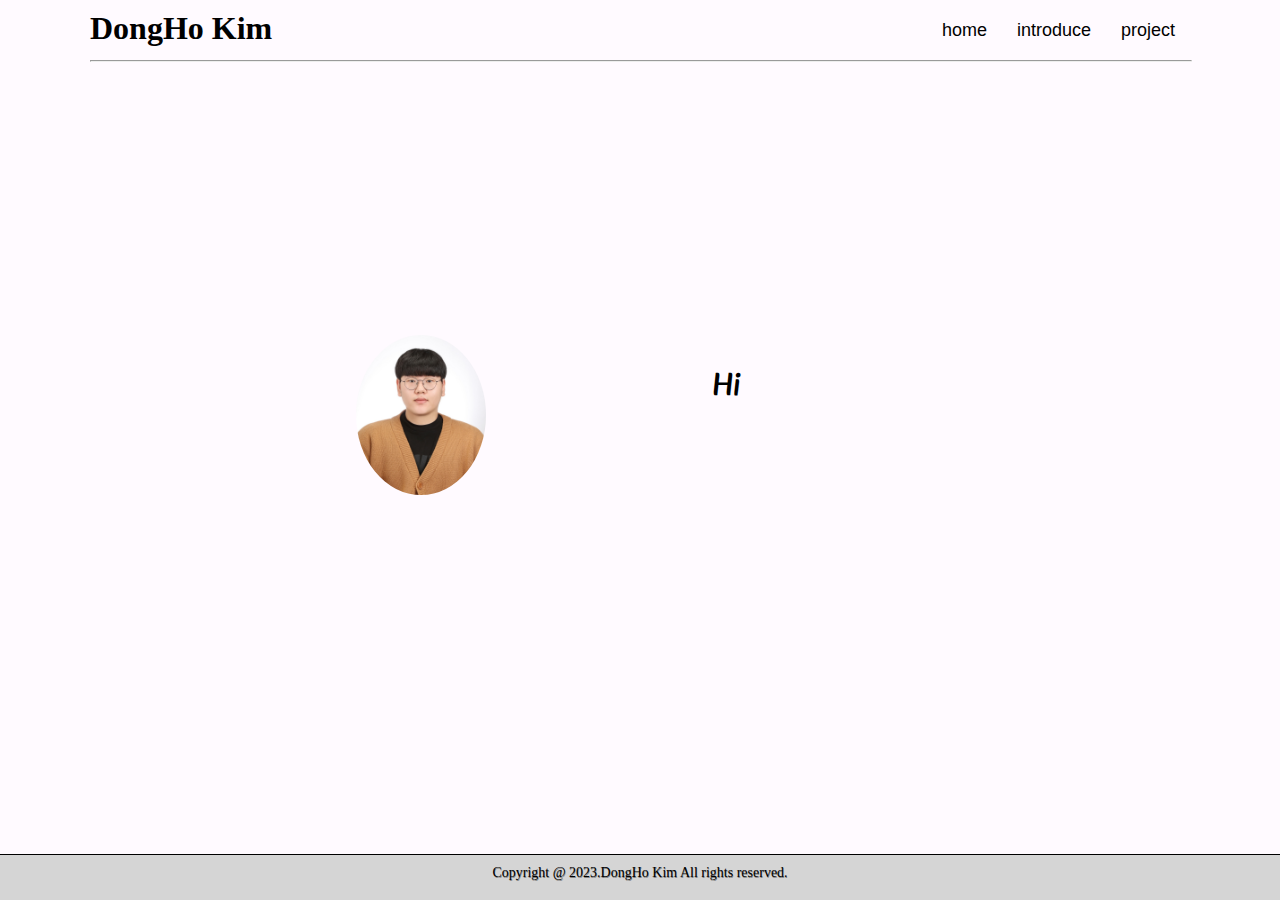
<file: home.html>
<!DOCTYPE html>
<html>
    <head>
        <title>자기소개:home</title>
        <meta name="viewport" content="width=device, user-scalable=no, initial-scale=1">
        <link rel="stylesheet" href="work.css">
        <script src="https://code.jquery.com/jquery-3.1.0.js"></script>
        <script src="work.js"></script>
        <link href="https://fonts.googleapis.com/css2?family=Alkatra&display=swap" rel="stylesheet">
    </head>
    <body>
        <div class="body-wrapper">
            <header><h1 id="name">DongHo Kim</h1></header>
            <nav>
                <div class="nav_content">
                    <div class="nav_item project"><button type="button" onclick="location.href='project.html'">project</button></div>
                    <div class="nav_item introduce"><button type="button" onclick="location.href='introduce.html'">introduce</button></div>
                    <div class="nav_item home"><button type="button" onclick="location.href='home.html'">home</button></div>
                </div>
            </nav>
            <hr>
            <div class="welcome text-center">
                <div class="rimg">
                    <img class="me3" src="me3.jpg">
                </div>
                <div class="weltext">
                    <p class="text"></p>
                </div>
                <script>
                    const content = "Hi!! This is Kim Dongho's self-introduction page.";
                    const text = document.querySelector(".text");
                    let i = 0;
        
                    function typing(){
                        text.textContent += content[i++];
                        if (i > content.length) {
                            text.textContent = "";
                            i = 0;
                        }
                    };
                    setInterval(typing, 300)
                </script>
            </div>
            <footer>
                <p class="text-center cp">Copyright @ 2023.DongHo Kim All rights reserved.</p>
            </footer>
        </div>
    </body>
</html>
</file>
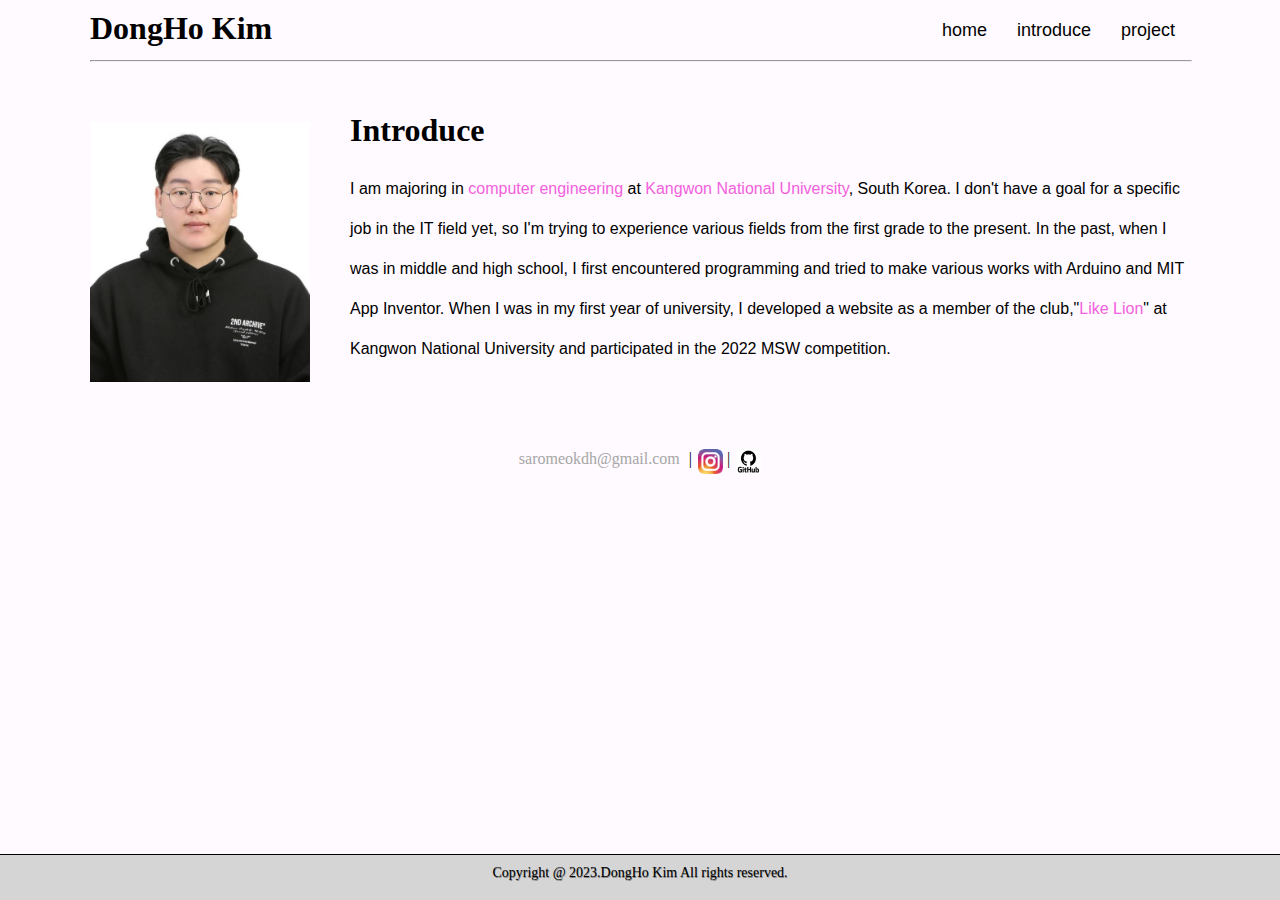
<file: introduce.html>
<!DOCTYPE html>
<html>
    <head>
        <title>자기소개:introduce</title>
        <meta name="viewport" content="width=device, user-scalable=no, initial-scale=1">
        <script src="https://code.jquery.com/jquery-3.1.0.js"></script>
        <link rel="stylesheet" href="work.css">
        <script src="work.js"></script>
        <style>
            @media screen and (max-width: 767px){
                footer{height: 25px;}
                .info{margin-bottom: 20px;}
                .ig{width: 150px; height: 170px;}
            } 
        </style>
    </head>
    <body>
        <div class="body-wrapper">
            <header><h1 id="name">DongHo Kim</h1></header>
            <nav>
                <div class="nav_content">
                    <div class="nav_item project"><button type="button" onclick="location.href='project.html'">project</button></div>
                    <div class="nav_item introduce"><button type="button" onclick="location.href='introduce.html'">introduce</button></div>
                    <div class="nav_item home"><button type="button" onclick="location.href='home.html'">home</button></div>
                </div>
            </nav>
            <hr>
            <div class="body-content">
                <section>
                    <div class="content">
                        <img class="myimg ig"src="me2.jpg" width="220px" height="220px"alt="김동호">
                        <img class="myimg2 ig"src="me.jpg" width="220px" height="220px"alt="김동호">
                        <h1 class="intro">Introduce</h1>
                        <p class="main-content">I am majoring in <a class="acolor"href="https://cse.kangwon.ac.kr/cse/index.do">computer engineering</a> at <a class="acolor"href="https://wwwk.kangwon.ac.kr/www/index.do">Kangwon National University</a>, South Korea.
                            I don't have a goal for a specific job in the IT field yet, so I'm trying to experience various fields from the first grade to the present.
                            In the past, when I was in middle and high school, I first encountered programming and tried to make various works with Arduino and MIT App Inventor.
                            When I was in my first year of university, I developed a website as a member of the club,"<a class="acolor"href="https://www.likelion.net/">Like Lion</a>" at Kangwon National University and participated in the 2022 MSW competition.
                        </p>
                    </div>
                    <div class="info text-center">
                        <div class="email">
                            <a class="emailfont"href="mailto:saromeokdh@gmail.com">saromeokdh@gmail.com</a> 
                        </div>
                        |
                        <div class="sns">
                            <a href="https://www.instagram.com/kdh_1205.zz/"><img class="sns"src="insta.png"></a>
                        </div>
                        |
                        <div class="sns">
                            <a href="https://github.com/NoobKDH"><img class="sns" src="git.PNG"></a>
                        </div>
                    </div>
                </section>
            </div>
            <footer>
                <p class="text-center cp">Copyright @ 2023.DongHo Kim All rights reserved.</p>
            </footer>
        </div>
    </body>
</html>
</file>
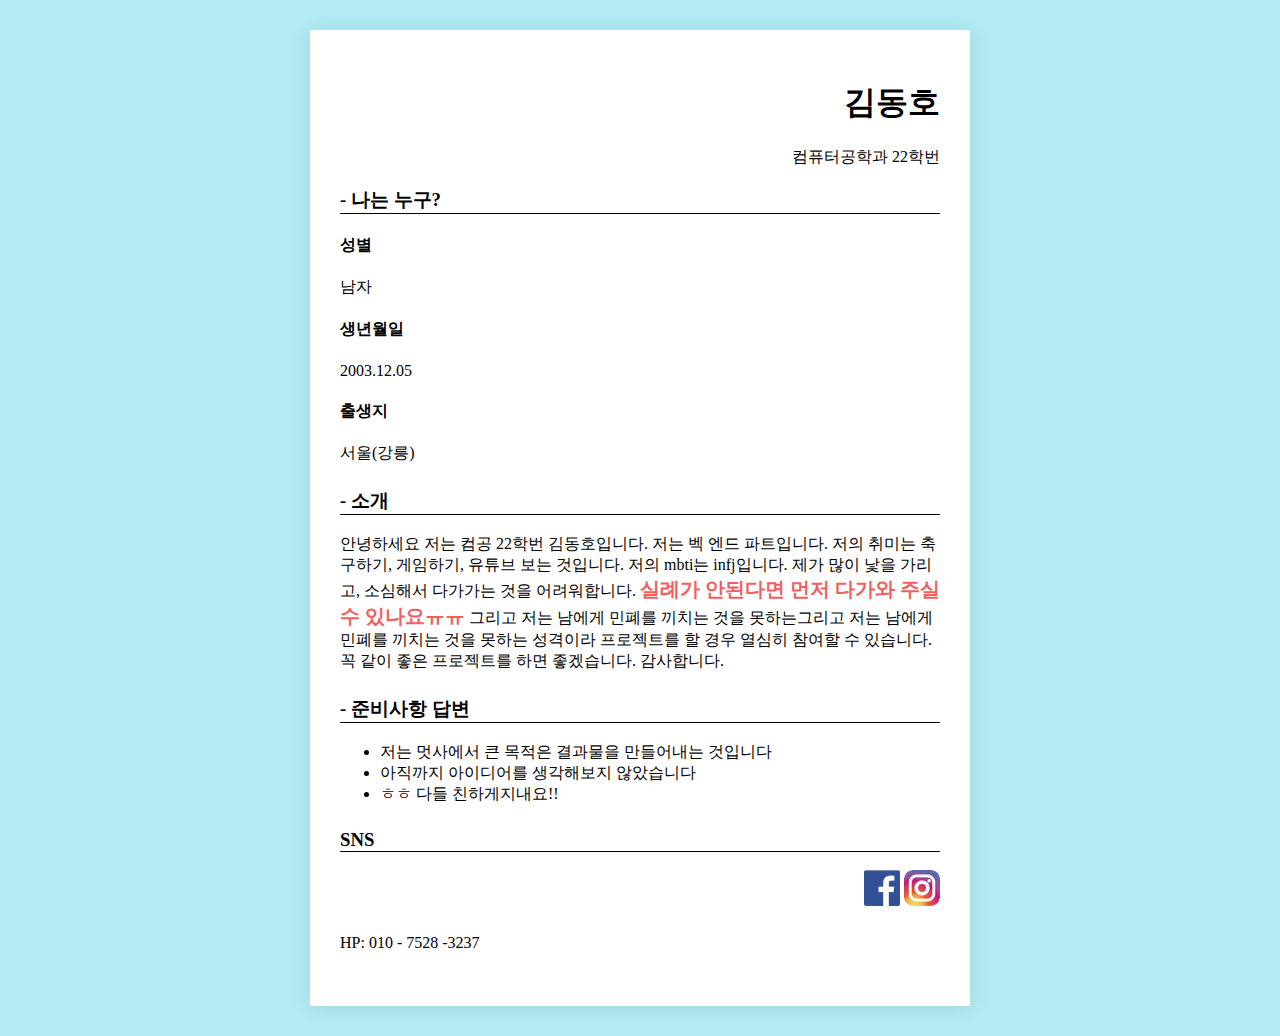
<file: pastintroduce.html>
<!DOCTYPE html>
<!-- saved from url=(0288)file:///C:/Users/sarom/OneDrive/%EB%B0%94%ED%83%95%20%ED%99%94%EB%A9%B4/%EA%B0%95%EC%9B%90%EB%8C%801%ED%95%99%EB%85%84/1%ED%95%99%EA%B8%B0%20%ED%99%9C%EB%8F%99%EC%9E%90%EB%A3%8C/%EC%BD%94%EB%93%9C%EB%9D%BC%EC%9D%B4%EC%96%B8/%EB%82%98%EC%9D%98html/%EC%9E%90%EA%B8%B0%EC%86%8C%EA%B0%9C.html -->
<html><head><meta http-equiv="Content-Type" content="text/html; charset=UTF-8">
		
		<title>간단 자기 소개</title>
		<style>
			.f {
				font-size: 20px;
				font-weight: bold;
				color: #F15F5F;
			}
			body {
				background-color: #B2EBF4;
			}
			.main{
				background-color: white;
				width:  600px;
				padding: 30px;
				margin: 30px;
				margin-left: auto;
				margin-right: auto;
				boder: thick double black;
				box-shadow: 0 1px 20px 0 rgba(0,0,0,0.1);
			}

			.name-box {
				text-align:  right;
				boder: 1px ;
			}

			}
			h1 {
				font-size:36px;
				font-weight:bold;
				font-style: italic;
			}
			h3 {
				border-bottom: 1px solid black;
				text-align: left;
			}
			.a {
			}
			section {
				margin-bottom: 24px;

			}
			.sns-wrap {
				text-align: right;
			}
			.sns-img {

				width: 5;
				height: 5;
			}
		</style>
	</head>
	<body>
		<div class="main">
			<div class="name-box">
				<h1>김동호</h1>
				<p> 컴퓨터공학과 22학번</p>
				<!--img class="a" src="kdh.jpg" width="150" height="150"-->
			</div>
			<section>
				<div class="me">
					<h3>- 나는 누구?</h3>
						<h4>성별</h4>
							<p>남자</p>
						<h4>생년월일</h4>
							<p>2003.12.05</p>
						<h4>출생지</h4>
							<p>서울(강릉)</p>
				</div>
			</section>
			<section>
				<div class="hab">
					<h3>- 소개</h3>
						<p>안녕하세요 저는 컴공 22학번 김동호입니다. 저는 벡 엔드 파트입니다. 저의 취미는 축구하기, 게임하기, 유튜브 보는 것입니다. 저의 mbti는 infj입니다. 제가 많이 낯을 가리고, 소심해서 다가가는 것을 어려워합니다. <span class="f">실례가 안된다면 먼저 다가와 주실수 있나요ㅠㅠ</span> 그리고 저는 남에게 민폐를 끼치는 것을 못하는그리고 저는 남에게 민폐를 끼치는 것을 못하는 성격이라 프로젝트를 할 경우 열심히 참여할 수 있습니다. 꼭 같이 좋은 프로젝트를 하면 좋겠습니다. 감사합니다.
						</p> 
				</div>
			</section>

	
			<section>
				<div class="c">
				<h3>- 준비사항 답변</h3>
					<ul>
						<li>저는 멋사에서 큰 목적은 결과물을 만들어내는 것입니다</li>
						<li>아직까지 아이디어를 생각해보지 않았습니다</li>
						<li>ㅎㅎ 다들 친하게지내요!!</li>
					</ul>
				</div>
			</section>

			<section>
				<div class="sns-wrap">
				<h3>SNS</h3>
					<a href="http://facebook.com/profile.php?id=100014274045651"><img class="sns-img" src="facebook.png"></a>
					<a href="http://instagram.com/kdh_1205.zz/"><img class="sns-img" src="insta.png"></a>
					<!--a href="https://github.com/NoobKDH"><img class="sns-img" src="github.png"></a-->
				</div>
			</section>
			<section>
				<p>HP: 010 - 7528 -3237</p>
			</section>
		</div>

	
</body></html>
</file>
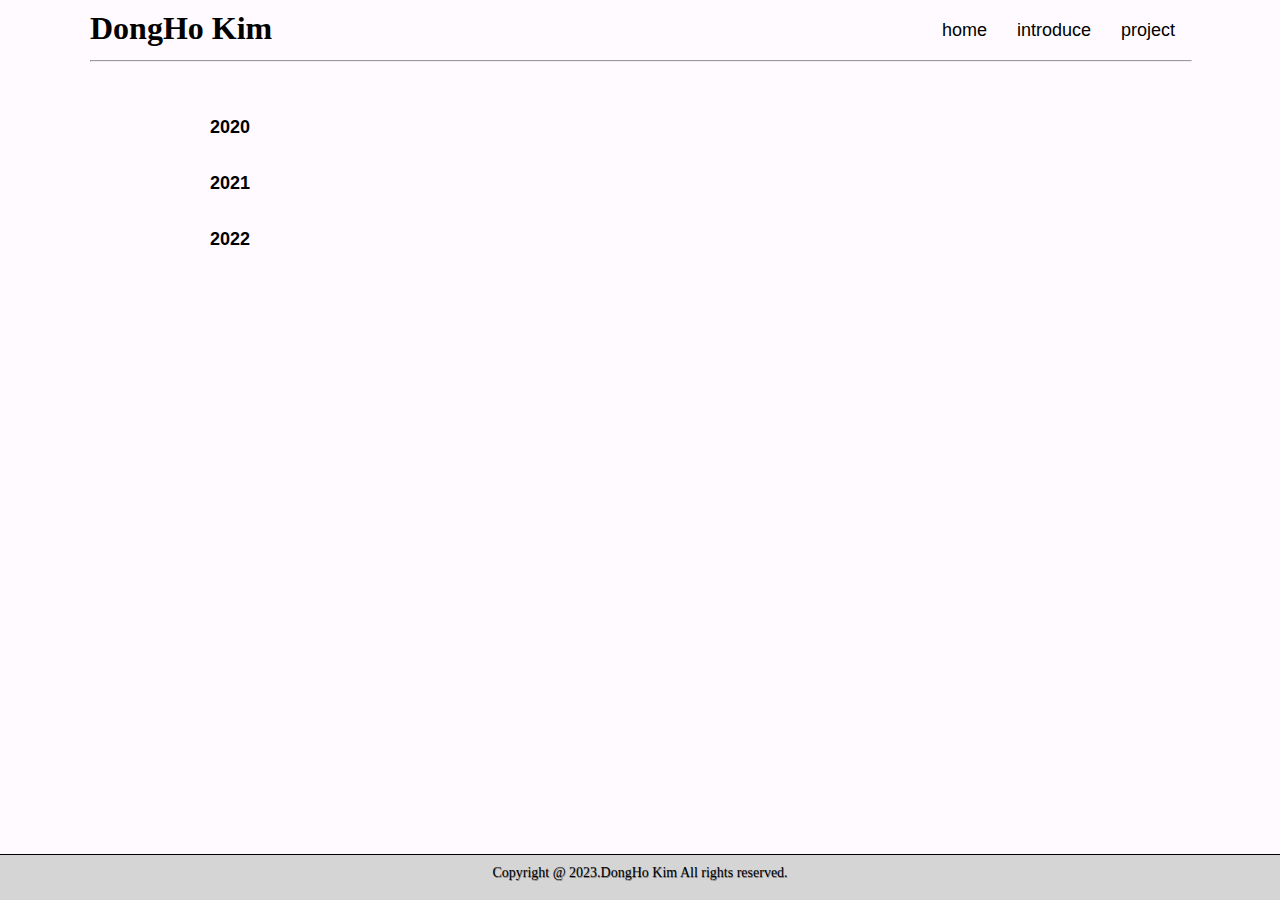
<file: project.html>
<!DOCTYPE html>
<html>
    <head>
        <title>자기소개:project</title>
        <meta name="viewport" content="width=device, user-scalable=no, initial-scale=1">
        <script src="https://code.jquery.com/jquery-3.1.0.js"></script>
        <link rel="stylesheet" href="work.css">
        <script src="work.js"></script>
        <style>
            p{
                margin-top: 10px;
            }
            .acolor{font-size: 20px;}
            @media screen and (max-width: 767px){
                .project-content{margin-left: -50px; margin-top: -3px;}
                .high2{width: auto; margin-right: 20px;}
                .high3{width: auto; margin-right: 20px;}
                .collge1{width: auto; margin-right: 20px;}
                h4{font-size: 15px;}
                .pw{font-size: 15px;}
                .ymd{font-size: 10px;}
            } 
        </style>
    </head>
    <body>
        <div class="body-wrapper">
            <header><h1 id="name">DongHo Kim</h1></header>
            <nav>
                <div class="nav_content">
                    <div class="nav_item project"><button type="button" onclick="location.href='project.html'">project</button></div>
                    <div class="nav_item introduce"><button type="button" onclick="location.href='introduce.html'">introduce</button></div>
                    <div class="nav_item home"><button type="button" onclick="location.href='home.html'">home</button></div>
                </div>
            </nav>
            <hr>
            <div class="project-content">
                <button class="2020"><h4>2020</h4></button>
                <div id="panel3">
                    <table class="high2">
                        <tr>
                            <td class="arduino">
                                <a class="acolor"href="https://1drv.ms/b/s!Al8i8cn8f4j5hdV3ZE_AR52323iizw?e=mLS46X">
                                    <p class="pw">"Portable Fine Dust Meter with 3D Print(Arduino)"</p>
                                </a>
                                <br>
                                <em class="ymd">Made on November 7th, 2020</em>
                            </td>
                        </tr>
                </table>
                </div>
                <br>
                <button class="2021"><h4>2021</h4></button>
                <div id="panel1">
                    <table class="high3">
                        <tr>
                            <td class="mit">
                                <a class="acolor"href="https://1drv.ms/b/s!Al8i8cn8f4j5hdV200J8QaucdC_huw?e=SbeROh">
                                    <p class="pw">"Heavy drinking prevention apps (MIT App Inventor)"</p>
                                </a>
                                <br>
                                <em class="ymd">Made on July 23th, 2021</em>
                            </td>
                        </tr>
                </table>
                </div>
                <br>
                <button class="2022"><h4>2022</h4></button>
                <div id="panel2">
                    <table class="collge1">
                        <tr>
                            <td class="c1-html">
                                <a class="acolor"href="pastintroduce.html">
                                    <p class="pw">"Brief self-introduction: Web programming first practice"</p>
                                </a>
                                <br>
                                <em class="ymd">Made on April 7, 2022</em>
                            </td>
                        </tr>
                        <tr>
                            <td class="c1-msw">
                                <a class="acolor" href="https://maplestoryworlds.nexon.com/ko/play/fb3e915d27cd4689838cebf297fff407/"><p class="pw">"2022 MapleStory Worlds SUPER HACKATHON"</p></a>
                                <br>
                                <a class="pdfcolor" href="https://1drv.ms/b/s!Al8i8cn8f4j5hIpbo1jT8ScCkJAIew?e=aZNMLw"><p class="pw">Project Introduction(PDF)</p></a>
                                <br>
                                <em class="ymd">Made on November 25, 2022</em>
                            </td>
                        </tr>
                    </table>
                </div>
            </div>
        </div>
        <footer>
            <p class="text-center cp">Copyright @ 2023.DongHo Kim All rights reserved.</p>
        </footer>
    </body>
</html>
</file>
<file: work.css>
*{margin: 0; padding:0;}
            body {
                margin: 0 auto; width: 1100px; height: 100%; padding:0;
                background-color: #FFFAFF;
            }
            .text-center{
                text-align: center;
            }
            #name{
                margin-top: 10px;
                font-family: 'Times New Roman', Times, serif ;
            }
            
            nav{
                float: right;

                height: 60px;
            }
            header{
                display: inline-block;
            }
            hr{
                width: 100%;
            }
            .nav_content{
                overflow: hidden;
                
            }
            button{
                margin-top: 5px;
                background: none;
                border:none;
                font-size: 18px;
                font-family:Verdana, Geneva, Tahoma, sans-serif;
            }
            div.nav_item{
                
                float: right;
                margin:5px;
                padding: 10px;
            }
            .body-content{
                margin-top: 30px;
            }
            section{
                margin-top: 50px;
            }
            img{
                float: left;
                margin-top: 10px;
                margin-right: 40px;
            }
            .intro{
                font-size: 32px;
                margin-bottom: 20px;
                font-family: cursive;
            }
            .info{
                margin-top: 60px;
            }
            .email{
                display: inline-block;
                padding-right: 5px;
            }
            .emailfont{
                color: #A6A6A6;
            }
            .sns{
                display: inline-block;
                height: 25px;
                width: 25px;
                margin-top: 10px;
                padding:0 1px;
            }
            .main-content{
                margin-top: 10px;
                line-height: 40px;
                font-size: 16px;
                font-family: Helvetica, Arial, sans-serif;
            }
            a{
                color:#F361DC;
                text-decoration:none;
            }
            a:hover{
                text-decoration: underline;
            }
            footer{
                width: 100%;
                height: 45px;
                position: absolute;
                bottom: 0;
                left: 0;
                background-color: #D5D5D5;
                border-top:thin solid black
            }
            .cp{
                margin-top: 10px;
                font-size: 14px;
                text-shadow: 0.5px 0.5px 0.5px gray;
            }
            .welcome{
                height: 250px;
                position: absolute;
                left: 45%; top: 50%;
                margin-left: -250px;margin-top: -125px;
                font-size: 2rem;
            }
            .myimg{
                height: 260px;
                border: none;
            }
            .me3{
                border-radius: 50%;
                height: 160px;
                width: 130px;
                margin-right: -35px;
                margin-left: 30px;
            }
            
            .rimg{ margin-right: 50px;}
            .weltext{width: 600px;}
            .text{
                margin-left: 200px;
                margin-top: 35px;
                font-family: 'Alkatra', cursive;
            }
            em{
                float: right;
            }
            .project-content{
                margin-top: 50px;
                margin-left: 50px;
            }
            h4{
                margin-left: 70px;
            }
            table{
                margin-left: 100px;
                width: 900px;
            }
            em{
                margin-top: -10px;
            }
            h4{margin-bottom: 30px;}
            .pdfcolor{
                color: gray;
            }
            .pw{
                display: inline-block;
                max-width: 100%;
                overflow: hidden;
            }
            .pw:hover{
                text-decoration: underline;
            }
            .project-content{line-height: 1.5em;}
            @media screen and (max-width: 767px){
                body{width: auto; margin: 10px;}
                #name{font-size: 30px;}
                .body-content{margin-top: -50px;}
                .intro{font-size: 30px; margin:0px;}
                .main-content{line-height: 30px;}
                .myimg{margin-bottom: 15px;}
                footer{height: 25px;}
                .cp{margin-top: 1px;}
                .welcome{top: 35%;}
                .text{font-size: 25px;margin-top:70px;margin-left: 70px;}
                .me3{float: left; margin-left: 190px; width: 180px; height: 220px;}
                .weltext{width: 300px; margin-top: 300px; margin-left: 90px;}
            }
</file>
